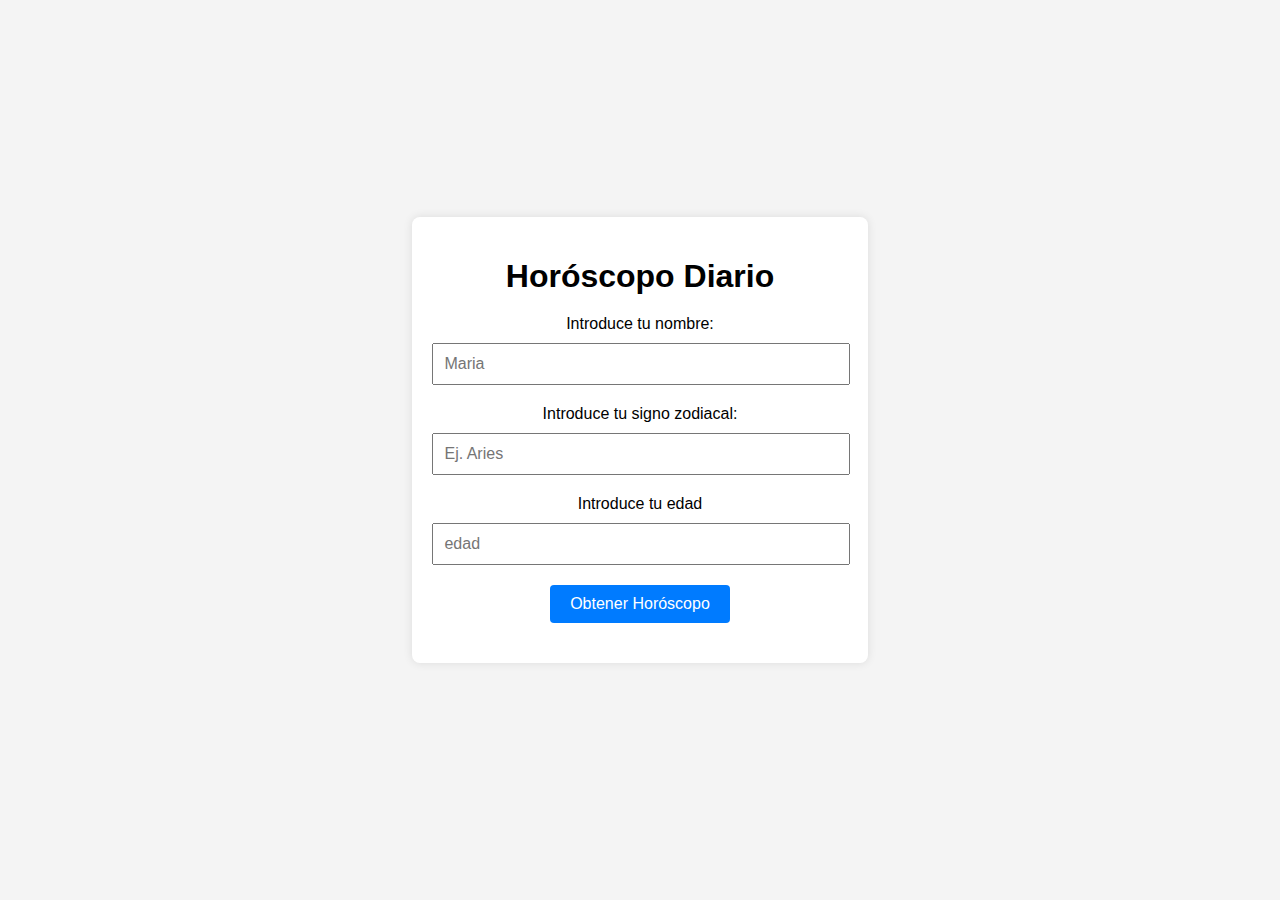
<file: HOROSCOPO/index.html>
<!DOCTYPE html>
<html lang="es">
<head>
    <meta charset="UTF-8">
    <meta name="viewport" content="width=device-width, initial-scale=1.0">
    <title>Horóscopo</title>
    <link rel="stylesheet" href="styles.css">
</head>
<body>
    <div class="container">
        <h1>Horóscopo Diario</h1>
        <div>
            <label for="zodiacSign">Introduce tu nombre:</label>
            <input type="text" id="namePerson" placeholder="Maria" required>
            <label for="zodiacSign">Introduce tu signo zodiacal:</label>
            <input type="text" id="zodiacSign" placeholder="Ej. Aries" required>
            <label for="zodiacSign">Introduce tu edad</label>
            <input type="number" id="yearsold" placeholder="edad">
            <button id="getHoroscope">Obtener Horóscopo</button>
        </div>
        <div id="horoscopeResult"></div>
    </div>
    <script src="script.js"></script>
</body>
</html>
</file>
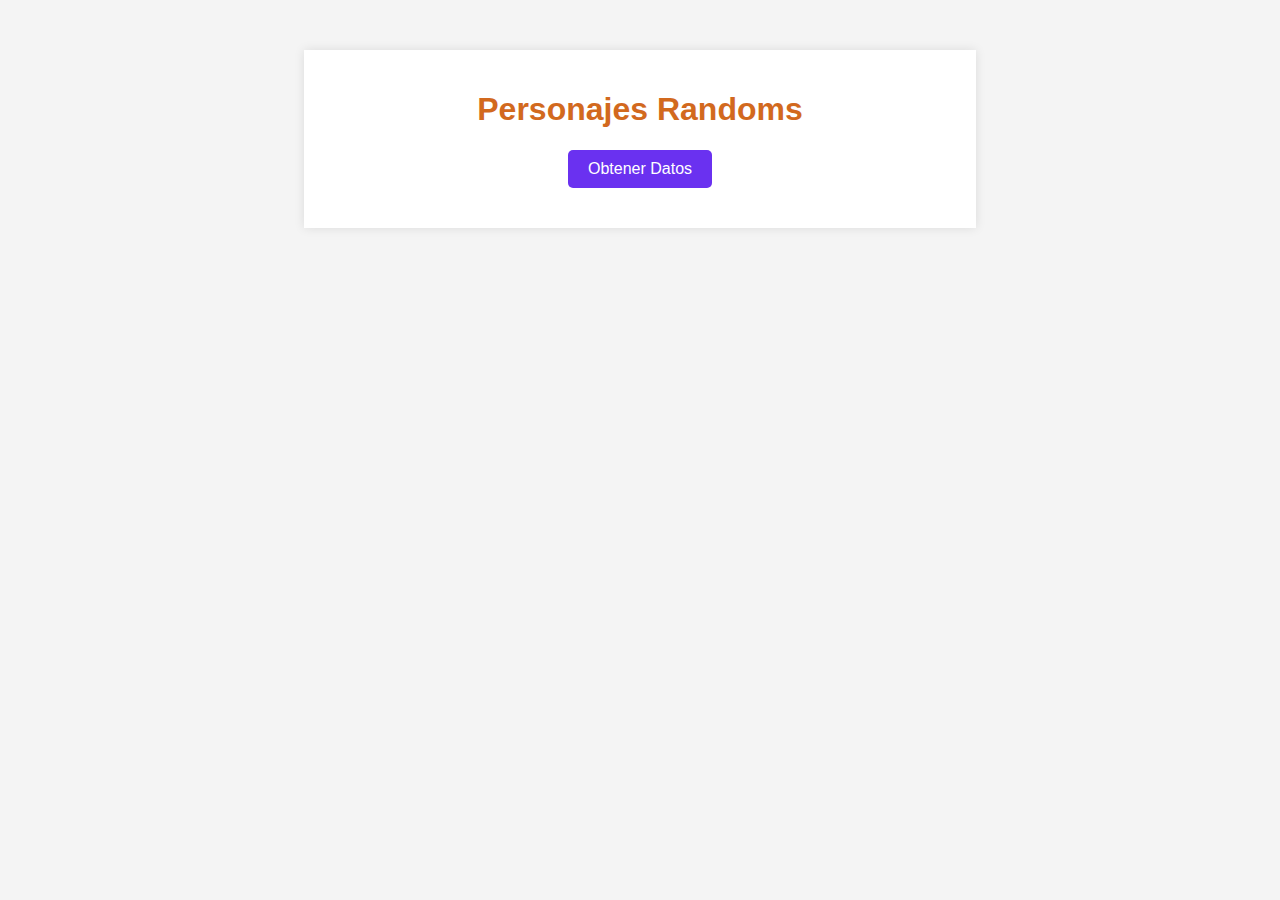
<file: PETICIONES/index.html>
<!DOCTYPE html>
<html lang="en">
<head>
    <meta charset="UTF-8">
    <meta name="viewport" content="width=device-width, initial-scale=1.0">
    <title>Document</title>
    <link rel="stylesheet" href="styles.css">
</head>
<body>
    <div class="container">
        <h1>Personajes Randoms</h1>
        <button id="fetchData">Obtener Datos</button>
        <div id="data">
            
        </div>
    </div>
    <script src="script.js"></script>
</body>
</html>
</file>
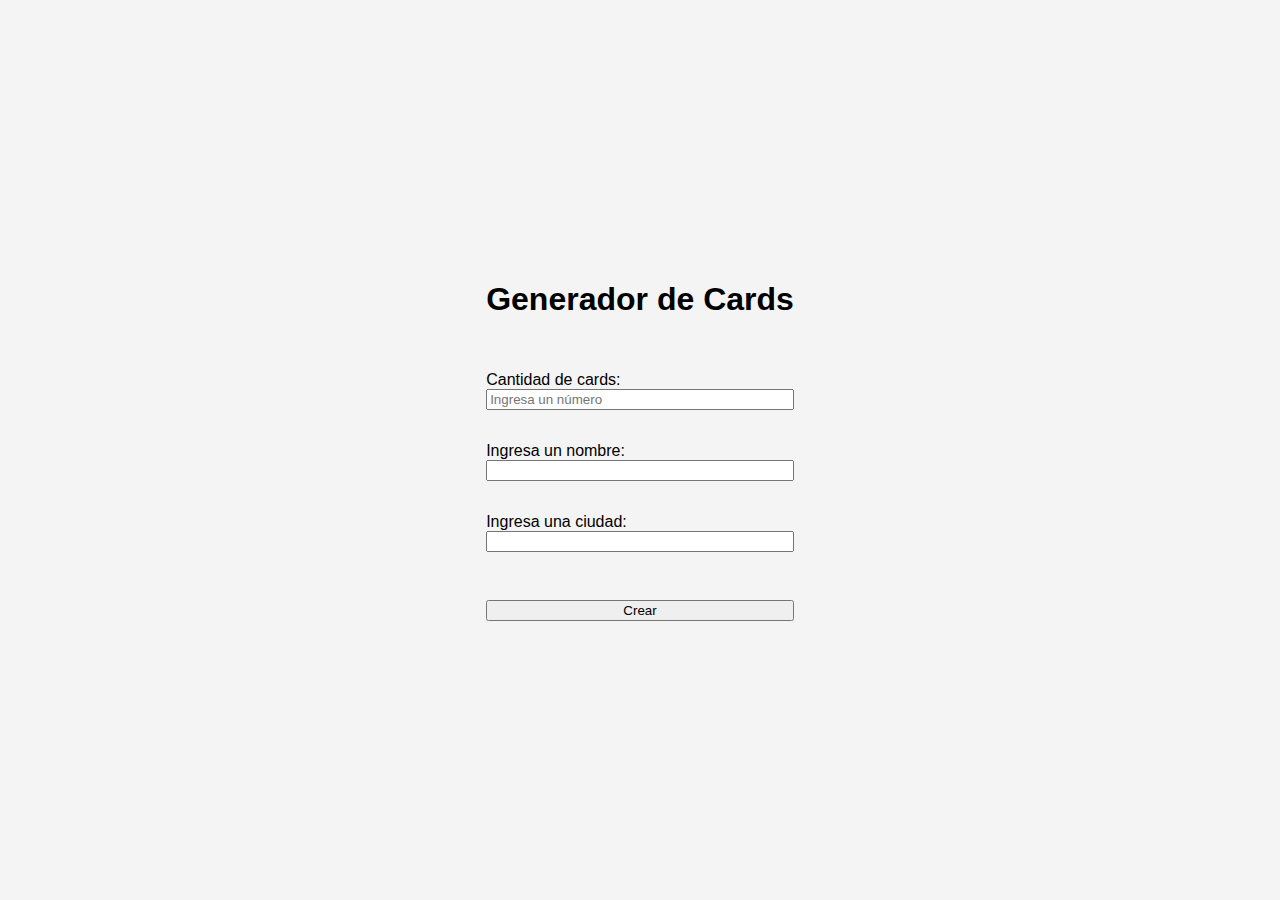
<file: proyecto/index.html>
<!DOCTYPE html>
<html lang="en">
<head>
    <meta charset="UTF-8">
    <meta name="viewport" content="width=device-width, initial-scale=1.0">
    <title>Generador de Cards</title>
    <link rel="stylesheet" href="styles.css">
</head>
<body>
    <div class="container">
        <h1>Generador de Cards</h1>
        <label for="cardCount">Cantidad de cards:</label>
        <input type="number" id="cardCount" min="1" placeholder="Ingresa un número">

        <label for="cardCount">Ingresa un nombre:</label>
        <input type="text" id="name"> 

        <label for="nameCity">Ingresa una ciudad:</label>
        <input type="text" id="nameCity"> 

        <button onclick="crearCards()">Crear</button>
        <div id="cardsContainer">
        </div>
    </div>
    <script src="9.project_card.js"></script>
    

    
</body>
</html>
</file>
<file: HOROSCOPO/styles.css>
body {
    font-family: Arial, sans-serif;
    background-color: #f4f4f4;
    display: flex;
    justify-content: center;
    align-items: center;
    height: 100vh;
    margin: 0;
}

.container {
    background-color: #fff;
    padding: 20px;
    border-radius: 8px;
    box-shadow: 0 0 10px rgba(0, 0, 0, 0.1);
    text-align: center;
}

h1 {
    margin-bottom: 20px;
}

div {
    margin-bottom: 20px;
}

label {
    display: block;
    margin-bottom: 10px;
}

input {
    padding: 10px;
    font-size: 16px;
    margin-bottom: 20px;
    width: calc(100% - 22px); /* Para que el input ocupe el ancho del contenedor menos el padding */
}

button {
    padding: 10px 20px;
    font-size: 16px;
    background-color: #007BFF;
    color: #fff;
    border: none;
    border-radius: 4px;
    cursor: pointer;
}

button:hover {
    background-color: #0056b3;
}

#horoscopeResult {
    margin-top: 20px;
    font-size: 18px;
}
</file>
<file: PETICIONES/styles.css>
body {
    font-family: Arial, sans-serif;
    background-color: #f4f4f4;
    text-align: center;
    margin-top: 50px;
}
h1{
    color:chocolate;
}

.container {
    width: 50%;
    margin: 0 auto;
    padding: 20px;
    background-color: #fff;
    box-shadow: 0 0 10px rgba(0, 0, 0, 0.1);
}

button {
    padding: 10px 20px;
    background-color: #6a31f0;
    color: white;
    border: none;
    cursor: pointer;
    font-size: 16px;
    border-radius: 5px;
}

button:hover {
    background-color: #0056b3;
}

#data {
    margin-top: 20px;
    text-align: left;
}
strong{
    color: chocolate;
}
</file>
<file: proyecto/styles.css>
body {
    font-family: Arial, sans-serif;
    background-color: #f4f4f4;
    display: flex;
    justify-content: center;
    align-items: center;
    height: 100vh;
    margin: 0;
}

.container {
    display: flex;
    flex-direction: column;
    label{
        margin-top: 2rem;
    }
    button{
        margin-top: 3rem;
    }
}

#cardsContainer {
    display: flex;
    flex-wrap: wrap;
    justify-content: center;
    margin-top: 20px;
}

.card {
    background-color: rgb(28, 80, 233);
    border: 1px solid #ddd;
    border-radius: 5px;
    box-shadow: 0 2px 5px rgba(0, 0, 0, 0.1);
    margin: 10px;
    padding: 20px;
    width: 150px;
    text-align: center;
}
</file>
